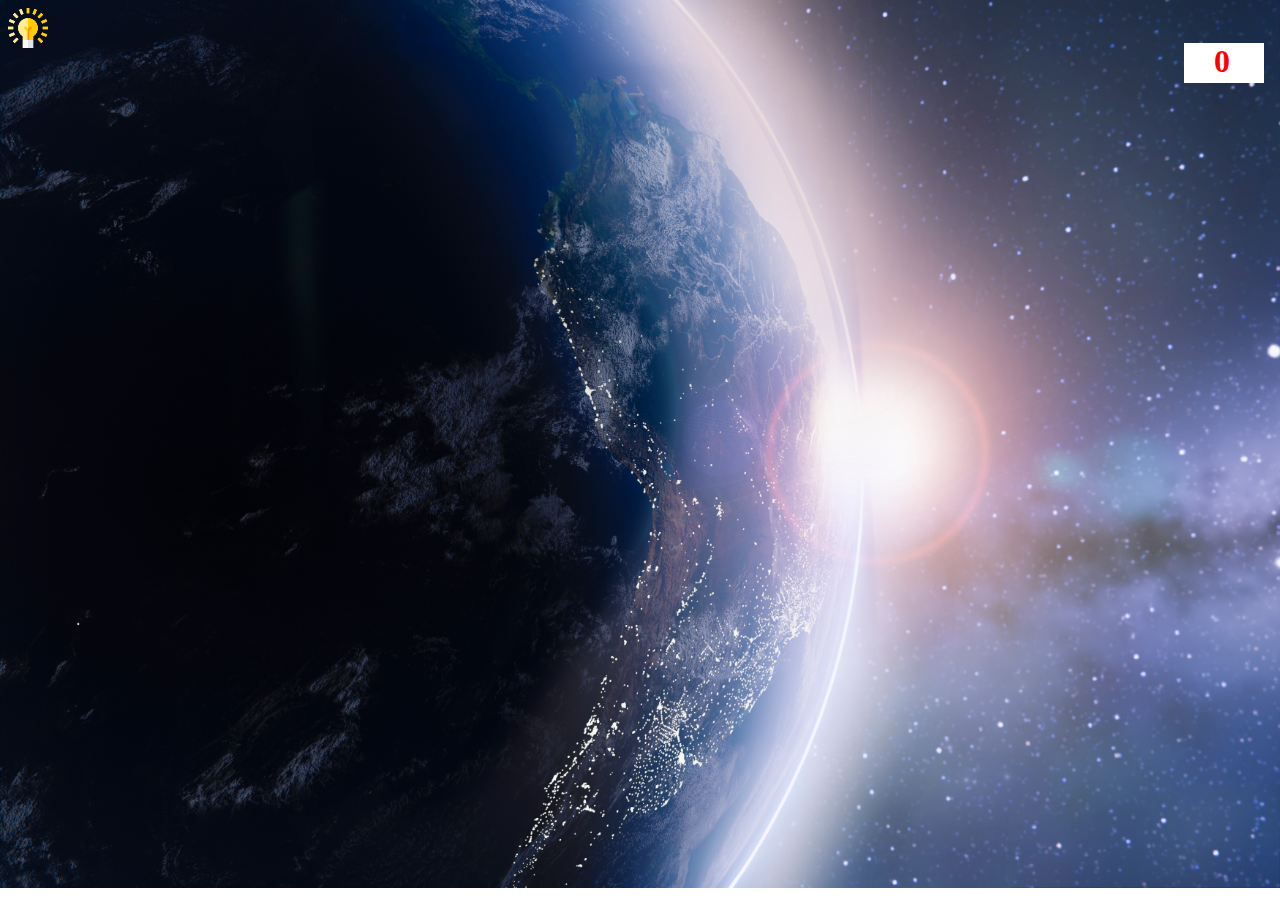
<file: planet/index.html>
<!DOCTYPE html>
<html lang="en">

<head>
    <meta charset="UTF-8">
    <meta http-equiv="X-UA-Compatible" content="IE=edge">
    <meta name="viewport" content="width=device-width, initial-scale=1.0">
    <title>Document</title>
    <link rel="stylesheet" href="style.css">
</head>

<body>

    <div class="lamp lamp1">
        <input id="lamp1" class="lamp-check" type="checkbox">
        <label for="lamp1"><img class="lamp__img" src="img/lightbulb_9ps1bcwf1s94.svg" alt="lamp 1"></label>
    </div>
    <div class="lamp lamp2">
        <input id="lamp2" class="lamp-check" type="checkbox">
        <label for="lamp2"><img class="lamp__img" src="img/lightbulb_9ps1bcwf1s94.svg" alt="lamp 2"></label>
    </div>
    <div class="lamp lamp3">
        <input id="lamp3" class="lamp-check" type="checkbox">
        <label for="lamp3"><img class="lamp__img" src="img/lightbulb_9ps1bcwf1s94.svg" alt="lamp 3"></label>
    </div>
    <h1 class="lamp-counter"></h1>

</body>

</html>
</file>
<file: planet/style.css>
@keyframes lamp-light1 {
  0% {
    opacity: 0;
  }
  50% {
    opacity: 0;
  }
  75% {
    opacity: 1;
  }
  100% {
    opacity: 0;
    left: 63vw;
    top: 56vh;
  }
}
@keyframes lamp-light2 {
  0% {
    opacity: 0;
  }
  50% {
    opacity: 0;
  }
  75% {
    opacity: 1;
  }
  100% {
    opacity: 0;
    left: 39vw;
    top: 41vh;
  }
}
@keyframes lamp-light3 {
  0% {
    opacity: 0;
  }
  50% {
    opacity: 0;
  }
  75% {
    opacity: 1;
  }
  100% {
    opacity: 0;
    left: 29vw;
    top: 21vh;
  }
}
body {
  counter-reset: count;
  background-image: url(img/beautiful-planets-in-space.jpg);
  background-size: cover;
  background-repeat: no-repeat;
  background-position: center;
  width: 100vw;
  height: 94vh;
  position: relative;
}

.lamp-check {
  position: absolute;
  visibility: hidden;
  left: -99999999px;
}
.lamp-check:checked {
  counter-increment: count;
}
.lamp-check:checked ~ label {
  display: none;
}

.lamp-counter {
  width: 50px;
  height: 40px;
  justify-content: center;
  align-items: center;
  background-color: white;
  color: red;
  position: absolute;
  padding-left: 30px;
  top: 14px;
  right: 24px;
}
.lamp-counter::before {
  content: counter(count);
}

.lamp {
  position: absolute;
}
.lamp__img {
  width: 40px;
}

.lamp1 {
  animation: lamp-light1 3s 1s both;
}

.lamp2 {
  animation: lamp-light2 3s 3s both;
}

.lamp3 {
  animation: lamp-light3 3s 6s both;
}/*# sourceMappingURL=style.css.map */
</file>
